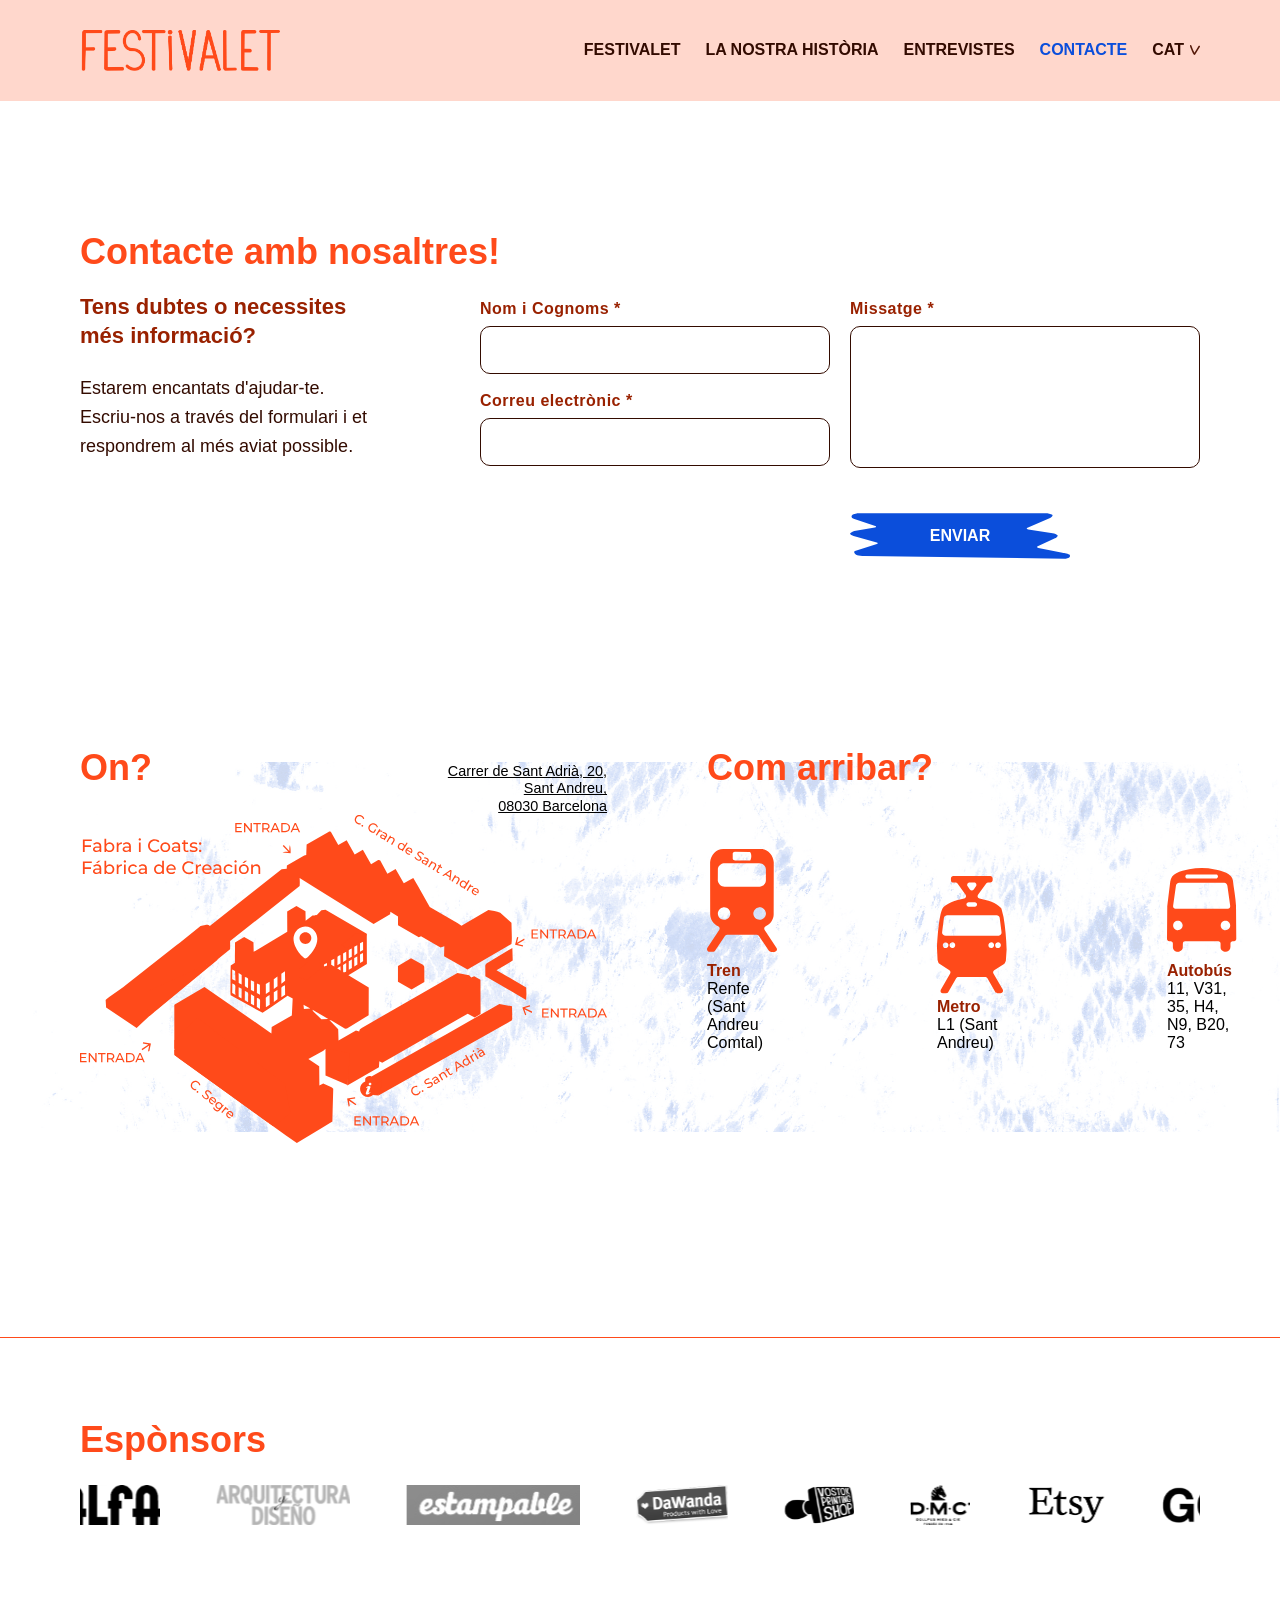
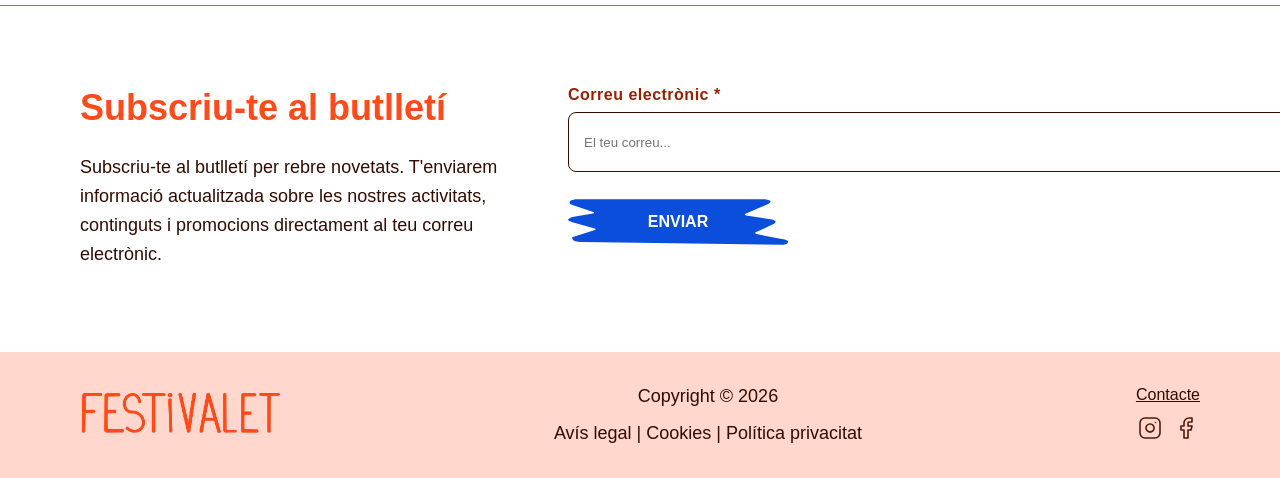
<file: html/contacte.html>
<!DOCTYPE html>
<html lang="en">
    <head>
       <meta charset="UTF-8">
       <meta name="viewport" content="width=device-width, initial-scale=1.0">
       <meta name="description" content="Festivalet - Fira artesanal el 12 i 13 de desembre de 10h a 20h">
       <meta name="author" content="Carlota">
       <title>Festivalet I Del 12 i 13 de desembre de 10h a 20h </title>
        <link rel="canonical" href="https://www.festivalet.cat/">

        <meta property="og:title" content="Festivalet">
        <meta property="og:url" content="https://www.festivalet.cat">
        <meta property="og:image" content="https://www.festivalet.cat/IMATGES/logo.png">

        <link rel="stylesheet" href="../css/contacte.css">
    </head>
    <body>
    
    
<header>
    <div class="logo">
        <a href="index.html">
            <img src="../logo/logo.png" alt="Festivalet logo">
        </a>
    </div>

    <nav>

        <button class="menu-toggle">
            <span class="bar"></span>
            <span class="bar"></span>
            <span class="bar"></span>
        </button>

        <div class="nav-mobil">
            <ul class="nav-list-mobil">
                <li><a href="festivalet.html">FESTIVALET</a></li>
                <li><a href="historia.html">LA NOSTRA HISTÒRIA</a></li>
                <li><a href="entrevistes.html">ENTREVISTES</a></li>
                <li><a href="contacte.html" class="active">CONTACTE</a></li>
            </ul>
        </div>

        <ul class="nav-list">
            <li><a href="festivalet.html">FESTIVALET</a></li>
            <li><a href="historia.html">LA NOSTRA HISTÒRIA</a></li>
            <li><a href="entrevistes.html">ENTREVISTES</a></li>
            <li><a href="contacte.html" class="active">CONTACTE</a></li>

            <li class="dropdown-idioma">
                <a href="#" class="enllac-idioma">
                    CAT
                    <img src="../home/fletxa.svg" class="mini-icona" alt="Canviar idioma">
                </a>

                <ul class="submenu-idiomes">
                    <li><a href="index_es.html">ESP</a></li>
                    <li><a href="index_en.html">ENG</a></li>
                </ul>
            </li>
        </ul>

    </nav>
</header>
    
    
    
    <div class="contact-container">
    <!-- Columna 1 -->
    <div class="info-section">
        <h2>Contacte amb nosaltres!</h2>
        <sub><strong>Tens dubtes o necessites <br>més informació?</strong></sub>
        <p>Estarem encantats d'ajudar-te. <br>Escriu-nos a través del formulari i et respondrem al més aviat possible.</p>
    </div>

    <form class="form-section">
        <div class="inputs-column">
            <div class="form-group">
                <label>Nom i Cognoms <span>*</span></label>
                <input type="text" required>
            </div>
            <div class="form-group">
                <label>Correu electrònic <span>*</span></label>
                <input type="email" required>
            </div>
        </div>

        <div class="textarea-column">
            <div class="form-group">
                <label>Missatge <span>*</span></label>
                <textarea required></textarea>
            </div>
            
            <div class="button-container">
                <button type="submit" class="btn-custom">ENVIAR</button>
            </div>
        </div>
        <div id="thanksforjoining" class="hidden-message">
            <sub>¡Enviat correctament!</sub> <br>
            <p>Gràcies per sumar-te al Festivalet!</p>
        </div>
    </form>
</div>
   
  <!-- SECCIÓ ON -->
<section class="ubicacio-transport">
  
  <!-- BLOC ESQUERRA: ON -->
  <div class="bloc-esquerra">
    <div class="header-on">
      <h2>On?</h2>
      <address>
        Carrer de Sant Adrià, 20,<br>
        Sant Andreu,<br>
        08030 Barcelona
      </address>
    </div>
    <div class="mapa-isometric">
      <img src="../festivalet/mapa.svg" alt="Mapa">
    </div>
  </div>

  <!-- BLOC DRETA: COM ARRIBAR -->
  <div class="bloc-dreta">
    <h2>Com arribar?</h2>
    <div class="transports-flex">
      <div class="transport-item">
        <img src="../festivalet/tren.svg" class="icona-transport">
        <div class="transport-text"><strong>Tren</strong><span>Renfe (Sant Andreu Comtal)</span></div>
      </div>
      <div class="../transport-item">
        <img src="../festivalet/metro.svg" class="icona-transport">
        <div class="transport-text"><strong>Metro</strong><span>L1 (Sant Andreu)</span></div>
      </div>
      <div class="transport-item">
        <img src="../festivalet/bus.svg" class="icona-transport">
        <div class="transport-text"><strong>Autobús</strong><span class="linies-bus">
  11, V31, 35, H4,
 N9, B20, 73
</span></div>
      </div>
    </div>
  </div>

</section>
    
<!-- SPONSORS -->
<section class="sponsors">
    <h2>Espònsors</h2>
    <div class="sponsors-wrapper">
        <div class="logos">
            <img src="../esponsors/esponsors_1.svg">
            <img src="../esponsors/esponsors_2.svg">
            <img src="../esponsors/esponsors_3.svg">
            <img src="../esponsors/esponsors_4.svg">
            <img src="../esponsors/esponsors_5.svg">
            <img src="../esponsors/esponsors_6.svg">
            <img src="../esponsors/esponsors_7.svg">
            <img src="../esponsors/esponsors_8.svg">
            <img src="../esponsors/esponsors_9.svg">
            <img src="../esponsors/esponsors_10.svg">
            <img src="../esponsors/esponsors_11.svg">
            <img src="../esponsors/esponsors_12.svg">
            <img src="../esponsors/esponsors_13.svg">
            <img src="../esponsors/esponsors_14.svg">
            <img src="../esponsors/esponsors_15.svg">
            <img src="../esponsors/esponsors_16.svg">
            <img src="../esponsors/esponsors_17.svg">
        </div>
    </div>
</section>

<!-- NEWLETTER -->
<section class="newsletter">
    <div class="newsletter-left">
        <h2>Subscriu-te al butlletí</h2>
        <p>Subscriu-te al butlletí per rebre novetats. T'enviarem informació actualitzada sobre les nostres activitats, continguts i promocions directament al teu correu electrònic.</p>
    </div>
    
    <div class="newsletter-right">
        <form id="newsletterForm">
            <label for="emailInput">Correu electrònic *</label>
            <div class="form-row">
                <input type="email" id="emailInput" placeholder="El teu correu..." required>
                <button type="submit" class="btn-custom">ENVIAR</button>
            </div>
        </form>

        <p id="thankYouMessage" style="display:none;">
            Gràcies per subscriure-te!
        </p>
    </div>
</section>

<!-- FOTTER -->
<footer>
    <div class="footer-left">
        <a href="index.html">
            <img src="../logo/logo.png" alt="Festivalet logo">
        </a>
    </div>

    <div class="footer-center">
        <p>Copyright © 2026</p>
        <p>
        <a href="error.html" class="footer-link">Avís legal</a> | 
        <a href="error.html" class="footer-link">Cookies</a> | 
        <a href="error.html" class="footer-link">Política privacitat</a>
    </p>
    </div>

    <div class="footer-right">
        <a href="contacte.html" class="footer-link">Contacte</a>
        <div class="social-icons">
            <a href="https://www.instagram.com/festivaletbcn/" target="_blank" rel="noopener noreferrer">
                <img src="../icones/instagram.svg" alt="Instagram">
            </a>
            <a href="https://www.facebook.com/festivalet" target="_blank" rel="noopener noreferrer">
                <img src="../icones/facebook.svg" alt="Facebook">
            </a>
        </div>
    </div>
</footer>

<script src="../jss/contacte.js"></script>
       
       
        
    </body>
</html>
</file>
<file: css/contacte.css>
/* =========================================
   VARIABLES I CONFIGURACIÓ GENERAL
   ========================================= */
:root {
  --marro-fosc: #330B00;
  --taronja-viu: #FF4A1A;
  --blanc: #FFFFFF;
  --teula: #992100;
  --carn-clar: #FFD7CC;
  --blau-electric: #0B4EDB;
  --blau-clar: #CFDDFC;
}

* {
  margin: 0;
  padding: 0;
  box-sizing: border-box;
}

html,
body {
  width: 100%;
  overflow-x: hidden;
}

body {
  font-family: 'Montserrat', sans-serif;
}

.btn-custom {
  width: 180px;
  height: 52px;
  margin-top: 20px;
  margin-bottom: 20px;
  background-image: url("../icones/boto.svg");
  background-size: contain;
  background-position: center;
  background-repeat: no-repeat;
  border: none;
  background-color: transparent;
  display: flex;
  align-items: center;
  justify-content: center;
  color: white;
  font-size: 14px;
  font-weight: 700;
  text-decoration: none;
  cursor: pointer;
  transition: transform 0.3s ease,
              opacity 0.3s ease,
              filter 0.3s ease;
}

.info-icon {
  width: 80px;
  height: auto;
  margin-top: 20px;
  margin-bottom: 20px;
  display: block;
  cursor: pointer;
  transition: transform 0.3s ease,
              opacity 0.3s ease,
              filter 0.3s ease;
}

.info-icon:hover {
  transform: scale(1.05);
  opacity: 0.9;
}

.btn-custom,
.wrapper-centrat {
  width: 180px;
  height: 52px;
  margin-top: 20px;
  margin-bottom: 20px;
  background-image: url("../icones/boto.svg");
  background-size: contain;
  background-position: center;
  background-repeat: no-repeat;
  border: none;
  background-color: transparent;
  display: flex;
  align-items: center;
  justify-content: center;
  color: white;
  font-size: 14px;
  font-weight: 700;
  text-decoration: none;
  cursor: pointer;
  transition: transform 0.3s ease,
              opacity 0.3s ease,
              filter 0.3s ease;
}

.wrapper-centrat {
  margin-left: auto;
  margin-right: auto;
}

a {
  color: var(--marro-fosc);
  transition: color 0.3s ease;
}

a:hover {
  color: var(--taronja-viu);
}

/* =========================================
   CONTENIDOR GLOBAL
   ========================================= */

:root {
  --marge-lateral: 80px;
  --espai-seccions: 80px;
}

/* =========================================
   MARGES GLOBALS
   ========================================= */

section,
footer {
  padding-left: var(--marge-lateral);
  padding-right: var(--marge-lateral);
}

section {
  padding-top: var(--espai-seccions);
  padding-bottom: var(--espai-seccions);
}

header {
  padding: 30px var(--marge-lateral);
}

/* =========================================
   ESTILS TEXTOS GENERALS
   ========================================= */
h1 {
  color: var(--blanc);
  font-size: 100px;
  font-weight: 700;
  line-height: 1.1;
  margin-bottom: 24px;
  text-transform: lowercase !important;
}

h2 {
  color: var(--taronja-viu);
  font-size: 36px;
  font-weight: 600;
  margin-bottom: 24px;
  text-align: left;
  line-height: 1.2;
}

sub {
  color: var(--teula);
  font-size: 22px;
  font-weight: 600;
  margin-bottom: 24px;
  display: block;
  text-align: center;
  line-height: 1.3;
}

label {
  color: var(--teula);
  font-size: 16px;
  font-weight: 600;
  margin-bottom: 8px;
  display: block;
  letter-spacing: 0.5px;
}

p {
  color: var(--marro-fosc);
  font-size: 18px;
  font-weight: 400;
  margin-bottom: 20px;
  line-height: 1.6;
}

p:last-child,
h2:last-child {
  margin-bottom: 0;
}

.date,
figcaption {
  font-size: 16px;
  font-weight: 600;
  color: var(--taronja-viu);
  text-transform: uppercase;
  letter-spacing: 1px;
}

/* =========================================
  HEADER I NAVEGACIÓ
   ========================================= */
header {
  background-color: var(--carn-clar);
  display: flex;
  justify-content: space-between;
  align-items: center;
  padding: 30px 80px; 
  position: fixed; 
  top: 0; 
  left: 0;
  width: 100%;
  z-index: 1000;
  box-sizing: border-box; 
}

.logo img {
  max-width: 200px;
  height: auto;
  display: block;
}

.logo a {
  display: block;
  text-decoration: none;
  border: none;
  outline: none;
}

.logo img {
  cursor: pointer;
}

nav ul {
  display: flex;
  align-items: center;
  list-style: none;
}

nav ul li {
  margin-left: 25px;
  position: relative;
}

nav ul li a {
  text-decoration: none;
  font-size: 16px;
  font-weight: 600;
  color: var(--marro-fosc);
  transition: color 0.3s ease; 
}

nav ul li a:hover {
  color: var(--blau-electric);
}

.nav-list {
  display: flex;
  align-items: center;
  list-style: none;
}

.nav-list li {
  margin-left: 25px;
}

.nav-list li a.active, 
.nav-list-mobil li a.active {
  color: var(--blau-electric) !important;
  font-weight: 600;
}

.dropdown-idioma:hover .enllac-idioma {
  color: var(--blau-electric);
}

.enllac-idioma {
  display: flex;
  align-items: center;
  cursor: pointer;
}

.mini-icona {
  width: 10px;
  margin-left: 6px;
  transition: transform 0.3s;
}

.submenu-idiomes {
  display: none;
  position: absolute;
  top: 100%;
  right: 0;
  background-color: var(--carn-clar);
  list-style: none;
  padding: 10px 0;
  min-width: 80px;
  border-radius: 4px;
}

.submenu-idiomes li a {
  padding: 8px 15px;
  display: block;
  text-decoration: none;
  color: inherit;
  transition: color 0.3s ease; 
}

.submenu-idiomes li a:hover {
  background-color: transparent;
  color: var(--blau-electric); 
}

.dropdown-idioma:hover .submenu-idiomes {
  display: block;
}

.dropdown-idioma:hover .mini-icona {
  transform: rotate(180deg);
}

.menu-toggle, .nav-mobil {
  display: none;
}


/* =========================================
   SECCIÓ CONTACTE
   ========================================= */

.contact-container {
  display: flex;
  justify-content: space-between;
  align-items: flex-start;
  gap: 40px;
  padding-left: var(--marge-lateral);
  padding-right: var(--marge-lateral);
  padding-top: var(--espai-seccions);
  padding-bottom: var(--espai-seccions);
  margin-top: 150px;
}

/* TEXT ESQUERRA */

.info-section {
  flex: 1;
  max-width: 360px;
}

.info-section h2 {
  color: var(--taronja-viu);
  margin-bottom: 20px;
  font-weight: 600;
  white-space: nowrap;
}

.info-section sub {
  display: block;
  color: var(--teula);
  margin-bottom: 24px;
  text-align: left;
  font-weight: 500;
}

.info-section p {
  color: var(--marro-fosc);
}

/* =========================================
   FORMULARI
   ========================================= */

.form-section {
  flex: 2.5;
  display: grid;
  grid-template-columns: 1fr 1fr;
  gap: 20px;
  width: 100%;
  margin-top: 70px;
}

/* COLUMNES */

.inputs-column,
.textarea-column {
  display: flex;
  flex-direction: column;
  gap: 18px;
}

/* LABELS */

.form-group label {
  color: var(--teula);
  font-size: 16px;
  font-weight: 600;
  margin-bottom: 8px;
  display: block;
}

/* INPUTS */

.form-section input,
.form-section textarea {
  width: 100%;
  border: 1px solid var(--marro-fosc);
  border-radius: 10px;
  padding: 14px 16px;
  background: transparent;
  font-size: 16px;
  font-family: inherit;
  outline: none;
  box-sizing: border-box;
}

.form-section input:focus,
.form-section textarea:focus {
  border-color: var(--blau-electric);
}

/* TEXTAREA */

.form-section textarea {
  height: 142px;
  resize: none;
}

/* BOTÓ */

.button-container {
  display: flex;
  justify-content: flex-start;
  margin-top: -4px;
}

.btn-custom {
  width: 220px;
  height: 60px;
  background-image: url("../icones/boto.svg");
  background-size: 100% 100%;
  background-repeat: no-repeat;
  background-color: transparent;
  border: none;
  color: var(--blanc);
  font-size: 16px;
  font-weight: 700;
  cursor: pointer;
  display: flex;
  align-items: center;
  justify-content: center;
}

.btn-custom:hover {
  opacity: 0.8;
}

/* MISSATGE */

#thanksforjoining {
  display: none;
  flex-direction: column;
  align-items: flex-start;
  gap: 0;
  margin-top: 40px;
}

#thanksforjoining h3,
#thanksforjoining p {
  margin: 0;
}

/* =========================================
   UBICACIÓ TRANSPORT
   ========================================= */
.ubicacio-transport {
  display: flex;
  flex-direction: row;
  justify-content: flex-start; 
  align-items: flex-start;
  gap: 100px !important; 
  background-image: url('../festivalet/fons.svg');
  background-size: contain;
  background-repeat: no-repeat;
  background-position: center;
  padding-top: var(--espai-seccions);
  padding-bottom: var(--espai-seccions);
  min-height: 400px;
  text-align: left;
}

.header-inline {
  display: flex;
  align-items: flex-start;
  gap: 5px;
  margin-bottom: 20px;
}

.columna-on, .columna-arribar {
  flex: 1; 
}

address {
  font-style: normal;
  text-decoration: underline;
  font-size: 0.9rem;
  line-height: 1.2;
  text-align: right;
  margin-top: -50px;    
  margin-left: 350px;
  display: block;
}

.transports-flex {
  display: flex;
  flex-wrap: nowrap; 
  gap: 160px;
  margin-top: 60px; 
  align-items: flex-end;
}

.transport-item {
  display: flex;
  flex-direction: column;
  align-items: flex-start;
  gap: 10px;
}

.icona-transport {
  width: 70px;
  height: auto;
}

.transport-text strong {
  display: block;
  color: var(--teula);
}

/* =========================================
   SPONSORS
   ========================================= */
.sponsors {
  border-top: 1px solid var(--taronja-viu);
  margin-top: 110px;
}

.sponsors-wrapper {
  overflow: hidden;
}

.logos {
  display: flex;
  gap: 56px;
  width: max-content;
}

.logos img {
  height: 40px;
}

@keyframes sponsors-scroll {
  from {
    transform: translateX(0);
  }

  to {
    transform: translateX(-50%);
  }
}

/* =========================================
   NEWSLETTER
   ========================================= */
.newsletter {
  display: flex;
  gap: 40px;

  border-top: 1px solid var(--taronja-viu);
}

.newsletter-left {
  flex: 0 0 40%;
}

.newsletter-right {
  flex: 1;
  max-width: 500px;
}

.newsletter-right input {
  width: 174%;
  height: 60px;
  border: 1px solid var(--marro-fosc);
  border-radius: 8px;
  padding: 0 15px;
}

/* =========================================
   FOOTER
   ========================================= */
footer {
  background-color: var(--carn-clar);
  display: flex;
  justify-content: space-between;
  align-items: center;
  padding: 30px 80px;
}

.footer-left img {
  width: 200px;
  height: auto;
}

.footer-center {
  display: flex;
  flex-direction: column;
  align-items: center;
  justify-content: center;
  text-align: center;
  gap: 8px;
}

.footer-center p {
  margin: 0;
}

.footer-center a {
  color: var(--marro-fosc);
  text-decoration: none;
  transition: color 0.3s ease;
}

.footer-center a:hover {
  color: var(--taronja-viu);
}

.footer-right {
  display: flex;
  flex-direction: column;
  align-items: center;
  justify-content: center;
  gap: 12px;
  text-align: center;
}

.social-icons {
  display: flex;
  align-items: center;
  justify-content: center;
  gap: 12px;
}

@media screen and (max-width: 1024px) and (min-width: 431px) {

  header,
  section,
  footer,
  .festivalet,
  .festivalet-entrada,
  .festivalet-participants,
  .festivalet-gastronomia,
  .ubicacio-transport,
  .allotjaments-section,
  .faqs-section,
  .newsletter,
  .contact-container,
  .sponsors,
  .footer {
    padding-left: 40px !important;
    padding-right: 40px !important;
    margin-left: 0;
    margin-right: 0;
  }

  header {
    display: flex;
    justify-content: space-between;
    align-items: center;

    height: 70px;
    width: 100%;

    padding-left: 40px !important;
    padding-right: 40px !important;

    position: fixed;
    top: 0;
    left: 0;

    background-color: var(--carn-clar);

    z-index: 2001;

    box-sizing: border-box;
  }

  .logo img {
    width: clamp(150px, 18vw, 190px);
    max-width: 190px;
    height: auto;
  }

  .nav-list {
    display: flex !important;
    align-items: center;
    justify-content: flex-end;

    gap: clamp(10px, 2vw, 22px);

    list-style: none;

    margin: 0;
    padding: 0;
  }

  .nav-list li {
    margin: 0;
  }

  .nav-list li a {
    font-size: clamp(11px, 1.3vw, 13px);

    text-decoration: none;
    color: var(--marro-fosc);

    font-weight: 600;
    text-transform: uppercase;
  }

  .menu-toggle,
  .nav-mobil {
    display: none !important;
  }

  .contact-container {
    display: block;

    padding: 20px 80px 50px 80px;

    margin-top: 170px;
  }

  .info-section {
    max-width: 100%;
  }

  .info-section h2 {
    font-size: 36px;

    white-space: normal;

    margin-bottom: 18px;
  }

  .info-section sub {
    text-align: left;

    font-size: 18px;

    margin-bottom: 18px;
  }

  .info-section p {
    font-size: 16px;

    max-width: 850px;
  }

  .form-section {
    display: grid;

    grid-template-columns: 1fr 1fr;

    gap: 24px;

    margin-top: 45px;
  }

  .form-section textarea {
    height: 138px;
  }

  .button-container {
    justify-content: flex-start;

    margin-top: 0;
  }

  #thanksforjoining {
    display: none;
  }

  /* =========================================
     UBICACIÓ I TRANSPORT
     ========================================= */

  .ubicacio-transport {
    display: flex;
    flex-direction: column;

    gap: clamp(80px, 12vw, 180px);

    margin-top: 40px;

    padding-bottom: 40px;

    padding-left: clamp(8px, 2vw, 20px);
    padding-right: clamp(8px, 2vw, 20px);

    overflow: hidden;

    box-sizing: border-box;

    background-image: url('../contacte/fons.svg');
    background-size: cover;
    background-position: center;
    background-repeat: no-repeat;
  }

  /* ON */

  .header-inline {
    display: grid;

    grid-template-columns: 1fr auto 1fr;

    align-items: start;

    width: 100%;
    max-width: 900px;

    margin-bottom: clamp(40px, 8vw, 120px);
  }

  /* TÍTOL */

  .header-inline h2 {
    justify-self: start;

    margin: 0;
    margin-left: 40px;
  }

  /* ADREÇA */

  address {
    justify-self: end;

    margin-left: auto;
    margin-right: -250px;

    max-width: 220px;

    text-align: right;
    line-height: 1.3;

    font-style: normal;

    margin-top: -60px;
  }

  /* MAPA */

  .mapa-isometric {
    display: flex;
    justify-content: center;

    width: 100%;

    margin-left: 130px;
  }

  .mapa-isometric img {
    width: min(420px, 95%);
    height: auto;

    display: block;
  }

  /* COM ARRIBAR */

  .columna-arribar {
    margin-top: clamp(60px, 10vw, 160px);
  }

  /* TRANSPORTS */

  .transports-flex {
    display: flex;

    justify-content: space-between;
    align-items: flex-end;

    flex-wrap: nowrap;

    width: 100%;

    padding-left: clamp(30px, 6vw, 140px);
    padding-right: clamp(30px, 6vw, 140px);

    margin-top: 60px;
  }

  /* COLOR TREN METRO BUS */

  .transport-text strong {
    color: var(--teula);
  }

  /* ITEMS */

  .transport-item {
    flex: 0 1 auto;

    min-width: 90px;
    max-width: 180px;

    display: flex;
    flex-direction: column;
    align-items: center;

    text-align: center;
  }

  /* ICONES FIXES */

  .icona-transport {
    width: clamp(60px, 8vw, 90px);

    height: auto;
  }

  /* =========================================
     NEWSLETTER
     ========================================= */

  .newsletter {
    display: flex !important;
    flex-direction: column !important;

    gap: 40px;

    padding-top: 50px;
    padding-bottom: 50px !important;
  }

  .newsletter-left,
  .newsletter-right {
    width: 100%;
    max-width: 100%;
  }

  .newsletter-right {
    margin-top: 0;
  }

  .newsletter-right input {
    width: 100%;
  }

  /* --- BOTONS --- */

  .btn-custom,
  .wrapper-centrat {
    width: 220px;
    height: 65px;
  }

  .btn-custom:hover,
  .wrapper-centrat:hover {
    filter: brightness(1.1);
  }

  .info-icon:hover {
    transform: scale(1.08);
  }
}


@media (max-width: 430px) {

  /* =========================================
     AJUSTOS GENERALS
     ========================================= */

  header,
  section,
  footer,
  .festivalet,
  .fira,
  .entrevistes,
  .sponsors,
  .newsletter {
    padding-left: 20px !important;
    padding-right: 20px !important;
    width: 100% !important;
    box-sizing: border-box !important;
  }

  h1 {
    font-size: 35px;
    word-wrap: break-word;
  }

  h2 {
    font-size: 28px;
    line-height: 1.2;
  }

  p {
    font-size: 16px;
  }

  sub {
    display: block;
    color: var(--teula);
    font-size: 20px;
    font-weight: 600;
    line-height: 1.2;
    text-align: center;
    margin-bottom: 20px;
    padding: 0;
  }

  label {
    display: block;
    color: var(--teula);
    font-size: 15px;
    font-weight: 600;
    line-height: 1.4;
    letter-spacing: 0.3px;
    margin-bottom: 6px;
    padding: 0;
  }

  .text-ordinador {
    display: none !important;
  }

  .text-mobil {
    display: block !important;
  }

  section,
  .seccio-on,
  .seccio-arribar,
  .contact-container {
    margin-bottom: 80px !important;
  }

  /* =========================================
     LOGO NAV
     ========================================= */

  .logo img {
    width: 150px;
    max-width: 150px;
  }

  .nav-list {
    display: none !important;
  }

  /* =========================================
     HEADER
     ========================================= */

  header {
    display: flex;
    justify-content: space-between;
    align-items: center;
    height: 65px;
    position: fixed;
    background-color: var(--carn-clar);
    z-index: 2001;
  }

  .menu-toggle {
    display: flex;
    flex-direction: column;
    justify-content: space-between;
    width: 25px;
    height: 18px;
    background: transparent;
    border: none;
    cursor: pointer;
    padding: 0;
    position: relative;
    z-index: 2005;
  }

  .menu-toggle .bar {
    display: block;
    width: 100%;
    height: 2px;
    background-color: var(--marro-fosc);
    border-radius: 5px;
    transition: all 0.3s ease-in-out;
  }

  .menu-toggle.active .bar:nth-child(1) {
    transform: translateY(8px) rotate(45deg);
  }

  .menu-toggle.active .bar:nth-child(2) {
    opacity: 0;
  }

  .menu-toggle.active .bar:nth-child(3) {
    transform: translateY(-8px) rotate(-45deg);
  }

  .nav-mobil {
    position: absolute;
    top: 65px;
    left: 0;
    width: 100%;
    background-color: var(--carn-clar);
    display: flex;
    flex-direction: column;
    align-items: center;
    max-height: 0;
    overflow: hidden;
    opacity: 0;
    transition:
      max-height 0.5s ease-in-out,
      opacity 0.3s ease;
    pointer-events: none;
    z-index: 2000;
  }

  .nav-mobil.active {
    max-height: 500px;
    opacity: 1;
    pointer-events: auto;
    padding: 40px 0;
    border-bottom-left-radius: 24px;
    border-bottom-right-radius: 24px;
  }

  .nav-list-mobil {
    list-style: none;
    padding: 0;
    margin: 0;
    display: flex;
    flex-direction: column;
    gap: 30px;
    text-align: center;
  }

  .nav-list-mobil li a {
    display: block;
    text-decoration: none;
    color: var(--marro-fosc) !important;
    font-size: 18px;
    font-weight: 600;
    text-transform: uppercase;
    transition: all 0.3s ease;
  }

  .nav-list-mobil li a:hover,
  .nav-list-mobil li a:active {
    color: var(--blau-electric) !important;
    transform: scale(1.05);
  }

  /* =========================================
     UBICACIÓ I TRANSPORT
     ========================================= */

  .ubicacio-transport {
    display: flex;
    flex-direction: column;
    align-items: center;
    text-align: center;
    width: 100%;
    padding: 80px 40px;
    overflow: hidden;

    background-image: url('../contacte/fons.svg');
    background-size: cover;
    background-position: center;
    background-repeat: no-repeat;
  }

  .header-on {
    display: flex;
    flex-direction: column;
    align-items: center;
    width: 100%;
    margin-bottom: 30px;
    padding: 0 10px;
  }

  .header-on h2,
  .bloc-dreta h2 {
    color: var(--taronja-viu);
    font-size: 2.2rem !important;
    line-height: 1.1;
    margin: 0 0 10px 0;
    word-wrap: break-word;
    overflow-wrap: break-word;
    width: 100%;
    margin-left: 120px;
  }

  .header-on address {
    text-align: right;
    align-self: flex-end;
    font-style: normal;
    text-decoration: underline;
    font-size: 0.95rem;
    line-height: 1.4;
    color: var(--marro-fosc);
    width: 100%;
    max-width: 250px;
    margin-right: 60px;
  }

  .mapa-isometric {
    width: 100%;
    max-width: 400px;
    display: flex;
    justify-content: center;
    margin: 40px auto;
  }

  .mapa-isometric img {
    width: 90%;
    height: auto;
    display: block;
    object-fit: contain;
  }

  .bloc-dreta {
    display: flex;
    flex-direction: column;
    align-items: center;
    width: 100%;
  }

  .transports-flex {
    display: flex;
    flex-direction: row;
    overflow-x: auto;
    scroll-snap-type: x mandatory;
    -webkit-overflow-scrolling: touch;
    scrollbar-width: none;
    width: 100%;
    margin: 0;
    padding-bottom: 20px;
  }

  .transports-flex::-webkit-scrollbar {
    display: none;
  }

  .transport-item {
    flex: 0 0 100%;
    scroll-snap-align: center;
    display: flex;
    flex-direction: column;
    align-items: center;
    text-align: center;
    padding: 0 20px;
    box-sizing: border-box;
  }

  .icona-transport {
    width: 70px;
    height: auto;
    margin-bottom: 15px;
  }

  .transport-text strong {
    display: block;
    font-size: 1.3rem;
    margin-bottom: 5px;
    color: var(--teula);
  }

  .transport-text span {
    font-size: 0.95rem;
    color: var(--marro-fosc);
  }

  .bloc-dreta::after {
    content: "";
    display: block;
    width: 90px;
    height: 15px;
    margin: 15px auto 0 auto;
    background-repeat: no-repeat;
    background-size: 15px 15px;

    background-image:
      radial-gradient(circle, var(--taronja-viu) 5px, transparent 6px),
      radial-gradient(circle, var(--carn-clar) 5px, transparent 6px),
      radial-gradient(circle, var(--carn-clar) 5px, transparent 6px);

    background-position:
      15px center,
      45px center,
      75px center;

    transition: none !important;
  }

  .bloc-dreta.actiu-2::after {
    background-image:
      radial-gradient(circle, var(--carn-clar) 5px, transparent 6px),
      radial-gradient(circle, var(--taronja-viu) 5px, transparent 6px),
      radial-gradient(circle, var(--carn-clar) 5px, transparent 6px);
  }

  .bloc-dreta.actiu-3::after {
    background-image:
      radial-gradient(circle, var(--carn-clar) 5px, transparent 6px),
      radial-gradient(circle, var(--carn-clar) 5px, transparent 6px),
      radial-gradient(circle, var(--taronja-viu) 5px, transparent 6px);
  }

  /* =========================================
     SECCIÓ CONTACTE
     ========================================= */

  .contact-container {
    display: flex;
    flex-direction: column;
    padding: 20px;
    gap: 10px;
    margin-bottom: 80px !important;
  }

  .info-section h2 {
    margin-top: 0;
    margin-bottom: 20px;
  }

  .info-section sub {
    display: block;
    color: var(--teula);
    font-size: 20px;
    font-weight: 600;
    line-height: 1.3;
    text-align: left;
    margin-bottom: 20px;
    padding: 0;
  }

  .info-section p {
    text-align: left;
    margin-bottom: 10px;
    color: var(--marro-fosc);
    line-height: 1.5;
  }

  .form-section {
    display: flex;
    flex-direction: column;
    gap: 15px;
    width: 100%;
    margin-top: 0;
  }

  .form-group {
    display: flex;
    flex-direction: column;
    gap: 6px;
  }

  .form-group label {
    margin-bottom: 2px;
    color: var(--teula);
    font-weight: 600;
    font-size: 14px;
  }

  .form-group input,
  .form-group textarea {
    background-color: var(--blanc);
    border: 1px solid var(--marro-fosc);
    color: var(--marro-fosc);
    width: 100%;
    padding: 14px;
    border-radius: 12px;
    font-size: 16px;
    box-sizing: border-box;
  }

  .form-group textarea {
    height: 100px;
    resize: none;
  }

  .button-container {
    display: flex;
    justify-content: flex-start;
    margin-top: 5px;
  }

  .submit-btn {
    width: 100%;
    max-width: 280px;
    padding: 15px 40px;
    font-size: 16px;
    color: var(--blanc);
    background-color: var(--teula);
    border: none;
    border-radius: 50px;
    cursor: pointer;
    font-weight: bold;
    text-align: center;
  }

  .hidden-message,
  #thanksforjoining {
    display: none;
    padding: 30px;
    border-radius: 20px;
    flex-direction: column;
    align-items: center;
    text-align: center;
    gap: 10px;
    margin-top: 20px;
    background-color: var(--carn-clar);
    width: 100%;
    box-sizing: border-box;
  }

  #thanksforjoining h3 {
    color: var(--teula);
    font-size: 22px;
    margin: 0;
  }

  #thanksforjoining p {
    color: var(--marro-fosc);
    margin: 0;
  }

  /* =========================================
     SPONSORS
     ========================================= */

  .sponsors {
    padding-top: 20px;
    padding-bottom: 10px !important;
    margin-bottom: 20px !important;
  }

  .logos {
    display: flex;
    flex-wrap: wrap;
    justify-content: center;
    gap: 30px;
  }

  .logos img {
    height: 28px;
    width: auto;
    object-fit: contain;
  }

  /* =========================================
     NEWSLETTER
     ========================================= */

  .newsletter {
    display: flex !important;
    flex-direction: column !important;
    gap: 30px;
    padding-top: 50px;
    padding-bottom: 0 !important;
    margin-bottom: 30px !important;
  }

  .newsletter-left,
  .newsletter-right {
    width: 100%;
    max-width: 100%;
  }

  .newsletter-right {
    margin-top: 0;
  }

  .newsletter-form-group {
    display: flex;
    flex-direction: column;
    gap: 15px;
  }

  .newsletter-right input {
    width: 100%;
    height: 60px;
    border: 1px solid var(--marro-fosc);
  }

  .veure {
    width: 100%;
    min-width: unset;
    text-align: center;
  }

  .btn-custom {
    width: 220px !important;
    margin-left: 0 !important;
    margin-right: auto !important;
  }

  /* =========================================
     FOOTER
     ========================================= */

  footer {
    flex-direction: column;
    gap: 30px;
    text-align: center;
  }

  .footer-left img {
    margin: 0 auto;
    width: 150px;
  }

  .footer-center,
  .footer-right {
    align-items: center;
  }
}
</file>
